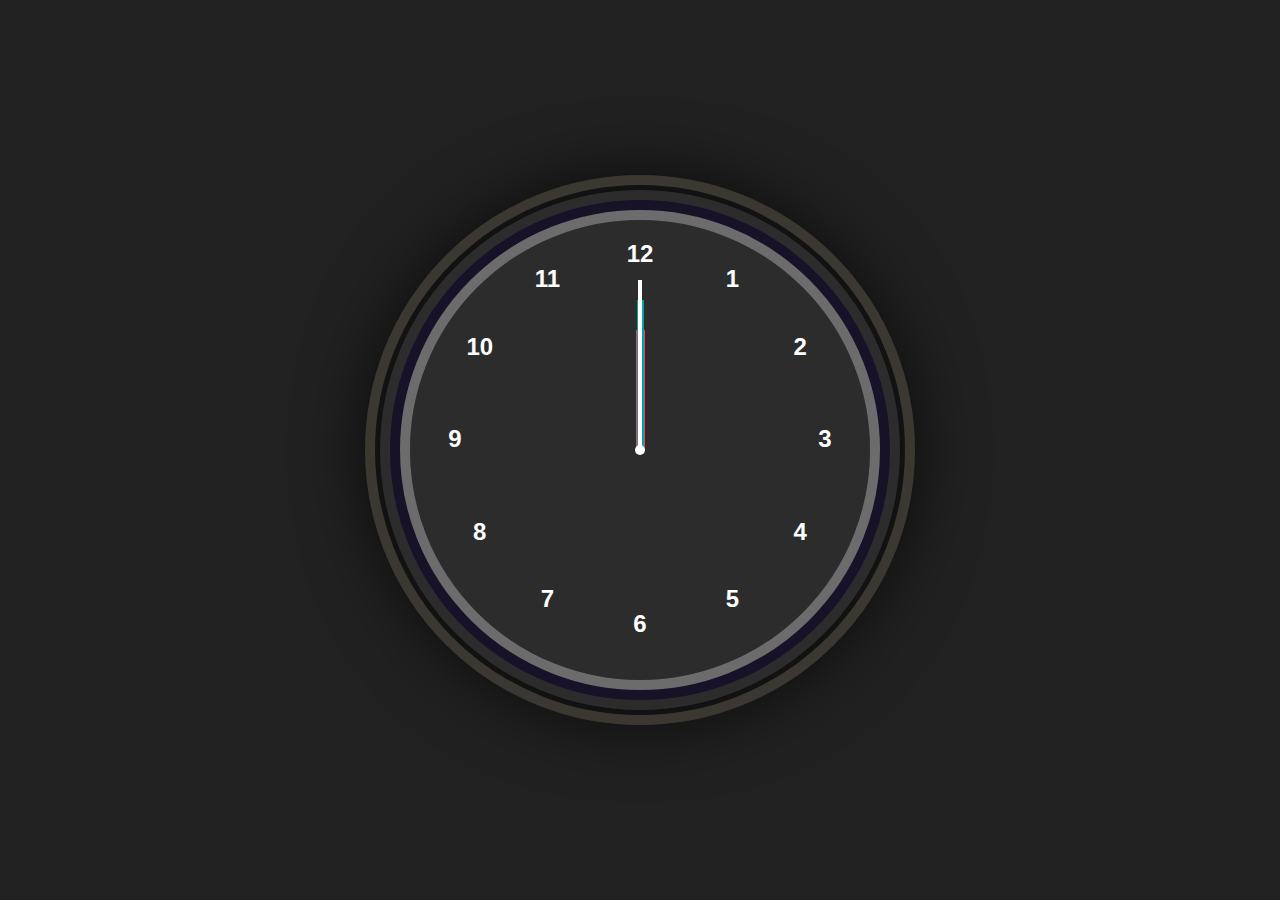
<file: Clock.html>
<!DOCTYPE html>
<html lang="en">
<head>
    <meta charset="UTF-8">
    <meta name="viewport" content="width=device-width, initial-scale=1.0">
    <link rel="stylesheet" href="Clock.css">
    <title>Analog-Clock</title>
</head>
<body>

    <div class="container">
        <div class="clock">
            <div style="--clr:#ff3d58;--ht:120px;--wt:9px;" class="hand" id="hour"><i></i></div>
            <div style="--clr:#00a6a4;--ht:150px;--wt:7px;" class="hand" id="minute"><i></i></div>
            <div style="--clr:#fff;--ht:170px;--wt:4px;" class="hand" id="second"><i></i></div>


            <span style="--j:1"><b>1</b></span>
            <span style="--j:2"><b>2</b></span>
            <span style="--j:3"><b>3</b></span>
            <span style="--j:4"><b>4</b></span>
            <span style="--j:5"><b>5</b></span>
            <span style="--j:6"><b>6</b></span>
            <span style="--j:7"><b>7</b></span>
            <span style="--j:8"><b>8</b></span>
            <span style="--j:9"><b>9</b></span>
            <span style="--j:10"><b>10</b></span>
            <span style="--j:11"><b>11</b></span>
            <span style="--j:12"><b>12</b></span>
        </div>
    </div>
    
    <script src="clock.js"></script>
</body>
</html>
</file>
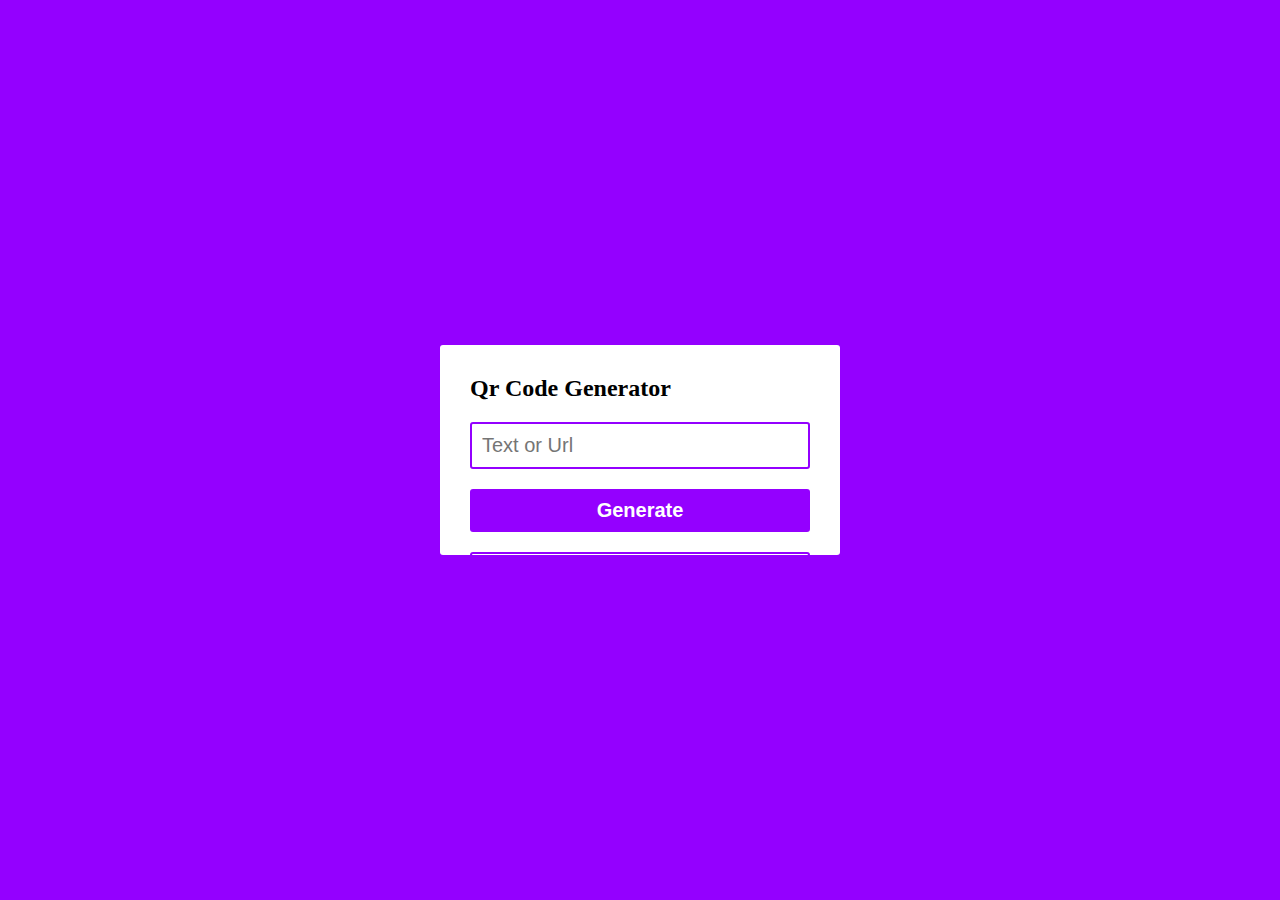
<file: QR Code.html>
<!DOCTYPE html>
<html lang="en">
  <head>
    <meta charset="UTF-8" />
    <meta name="viewport" content="width=device-width, initial-scale=1.0" />
    <title>QR CODE GENERATOR</title>
    
    <link rel="stylesheet" href="QR Code.css" />
  </head>
  <body>

 <main>
  <h2>Qr Code Generator</h2>
  <input id="input" type="text" placeholder="Text or Url">
  <button onclick="generateQrCode()" id="generateBtn">Generate</button>
  <div class="qrbox">
    <img id="img" src="demo.jpg" >
  </div>
  <button onclick="download()">Download</button>
 </main>
    
<script src="QR Code.js"></script>
  </body>
</html>
</file>
<file: Clock.css>
*{
    margin: 0;
    padding: 0;
    font-family: sans-serif;
    box-sizing: border-box;
    color: #fff;
}

body{
    background-color: rgb(33, 33, 34);
    min-height: 100vh;
    display: flex;
    justify-content: center;
    align-items: center;
}

.container{
    background-color: rgba(255, 255, 255, 0.05);
    border-radius: 50%;
    padding: 10px;
    outline: 10px solid #3b3831;
    outline-offset: 5px;
    box-shadow: 0 0 80px #000;
}

.clock{
    width: 500px;
    height: 500px;
    border-radius: 50%;
    position: relative;
    display: flex;
    justify-content: center;
    align-items: center;
    border: 20px solid #181229;
    outline: 10px solid rgb(108, 108, 108);
    outline-offset: -20px;
}

.clock span{
    position: absolute;
    transform: rotate(calc(30deg * var(--j)));
    inset: 20px;
    text-align: center;
}

.clock span b{
    transform: rotate(calc(-30deg * var(--j)));
    display: inline-block;
    font-size: 24px;
    font-weight: 700px;
    height: 50px;
    width: 50px;
}

.clock::before{
    content: '';
    position: absolute;
    width: 10px;
    height: 10px;
    border-radius: 50%;
    background-color: #fff;
    z-index: 1;
}

.hand{
    position: absolute;
    display: flex;
    justify-content: center;
    align-items: flex-end;
}

.hand i{
    position: absolute;
    background: var(--clr);
    height: var(--ht);
    width: var(--wt);
    z-index: 0;
}
</file>
<file: QR Code.css>
*{
    padding: 0;
    margin: 0;
    box-sizing: border-box;
   }
  
  :root{
    --primaryColor:#9400ff;
    --radus: 3px;
  }
  
   body{
    display: grid;
    place-items: center;
    min-height: 100vh;
    background-color: var(--primaryColor);
   }
  
   main{
    width: 90%;
    max-width: 400px;
    height: 210px;
    background-color: white;
    border-radius: var(--radus);
    display: flex;
    flex-direction: column;
    gap: 20px;
    padding: 30px;
    overflow: hidden;
    transition: .2s;
   }
   .show{
    height: 480px;
   }
  
   input{
    padding: 10px;
    font-size: 20px;
    border: 2px solid var(--primaryColor);
    border-radius: var(--radus);
   }
  
   button{
    padding: 10px;
    font-size: 20px;
    background-color: var(--primaryColor);
    border: none;
    border-radius: var(--radus);
    color: white;
    font-weight: bold;
   }
  
   .qrbox{
    text-align: center;
    padding: 10px;
    border-radius: var(--radus);
    border: 2px solid var(--primaryColor);
   }
</file>
